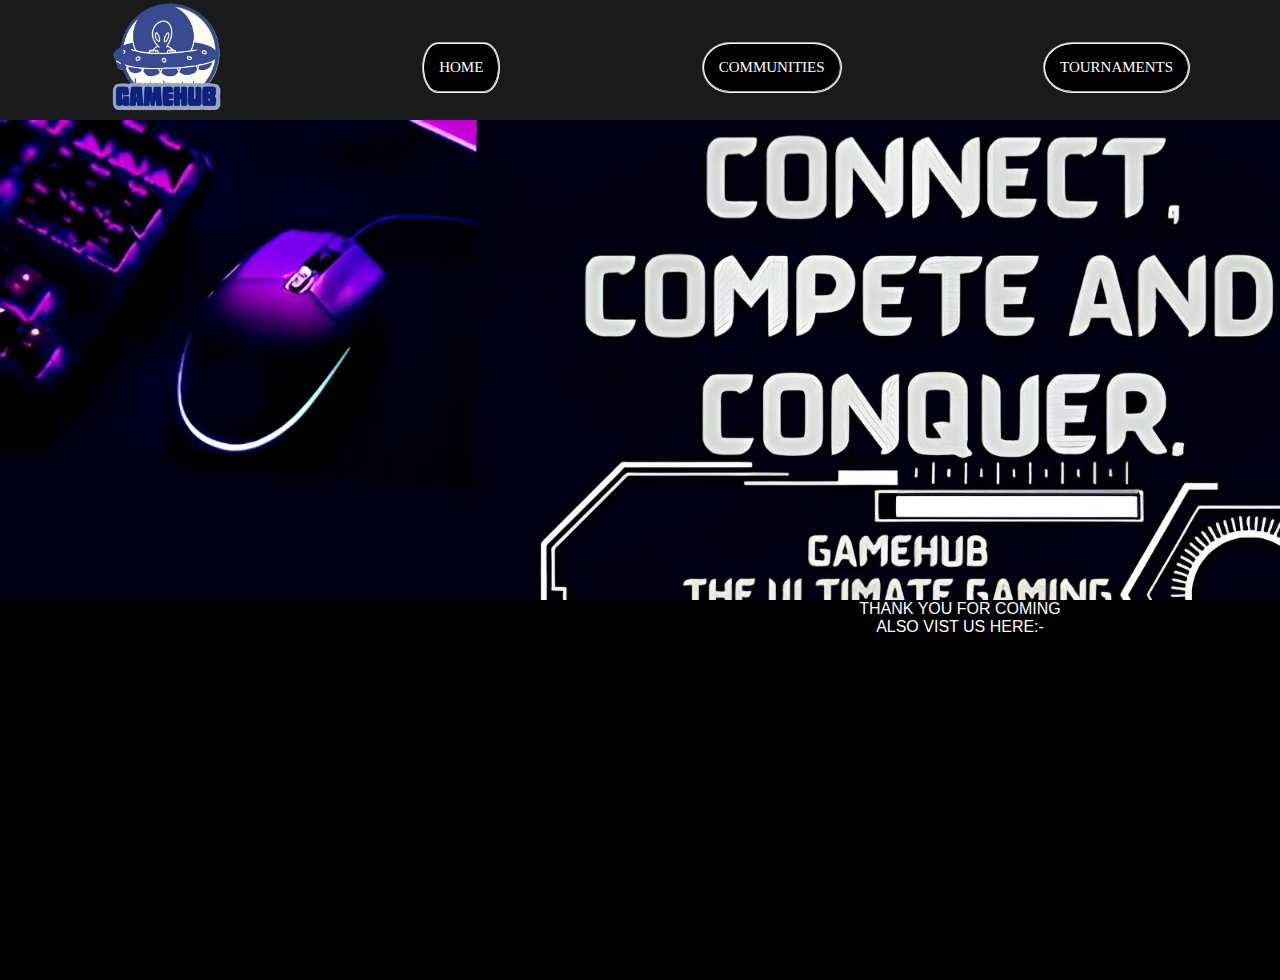
<file: index.html>
<!DOCTYPE html>
<html lang="en">
<head>
    <meta charset="UTF-8">
    <meta name="viewport" content="width=device-width, initial-scale=1.0">
    <title>GH</title>
    <link rel="stylesheet" href="https://cdnjs.cloudflare.com/ajax/libs/font-awesome/6.5.2/css/all.min.css" integrity="sha512-SnH5WK+bZxgPHs44uWIX+LLJAJ9/2PkPKZ5QiAj6Ta86w+fsb2TkcmfRyVX3pBnMFcV7oQPJkl9QevSCWr3W6A==" crossorigin="anonymous" referrerpolicy="no-referrer" />
    <LINK REL="STYLESHEET" HREF="PROJECT.CSS">
</head>
<body>
    <header >
     <div class="navbar">
        
     <div class="navlogo border">
        <div class="logo"></div>
     </div>

     
                               
     
       
    <div id="id">
        <i class="fa-solid fa-house"></i>
       <a href="index.html"><button id="home"> HOME</button></a></div>
       
       <div id="id">
        <i class="fa-solid fa-tower-broadcast"></i>
        <a href="PROJECTC.HTML"><button id="community"> COMMUNITIES</button></a></div>
     
         

        <div id="id">
            <i class="fa-solid fa-user-ninja"></i>
      <a href="tt.html"><button id="TOURNAMENTS">  TOURNAMENTS</button></a></div>
     
      <div id="id">
        <i class="fa-solid fa-envelope-open-text"></i>
               <a href="title.html"><button id="news">  NEWS</button></a></div>

               <div id="id">
                
<i class="fa-solid fa-user-plus"></i>
                       <a href="html.html"><button id="sign"> SIGN UP / LOGIN</button></a></div>
        


                      
                   
                   




                        

                    
    </div>
    


    </header>

    <div class="main"></div>


    <footer ID="TEH">
        <div id="TOP">
        <p >THANK YOU FOR COMING</p>
        
        <P >ALSO VIST US HERE:-</P>

       <A   HREF="https://www.instagram.com/gamehubblr/?hl=en"><i class="fa-brands fa-square-instagram"></i></A>
       <A   href="https://x.com/gamehubyoung"><i class="fa-brands fa-x-twitter"></i></i></A>
        
    </div>

    </footer>
    
</body>
</html>
</file>
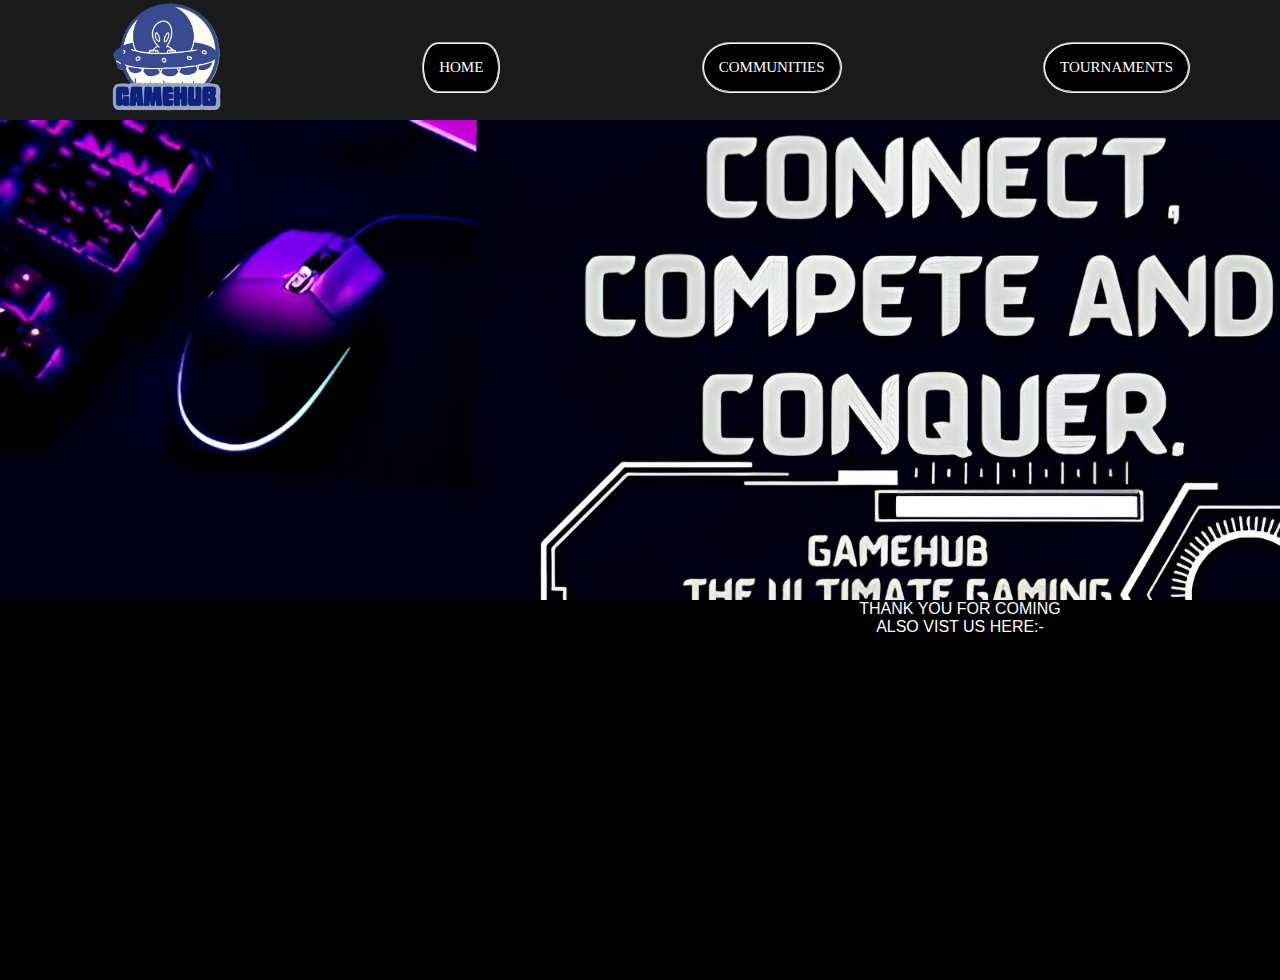
<file: index.HTML>
<!DOCTYPE html>
<html lang="en">
<head>
    <meta charset="UTF-8">
    <meta name="viewport" content="width=device-width, initial-scale=1.0">
    <title>GH</title>
    <link rel="stylesheet" href="https://cdnjs.cloudflare.com/ajax/libs/font-awesome/6.5.2/css/all.min.css" integrity="sha512-SnH5WK+bZxgPHs44uWIX+LLJAJ9/2PkPKZ5QiAj6Ta86w+fsb2TkcmfRyVX3pBnMFcV7oQPJkl9QevSCWr3W6A==" crossorigin="anonymous" referrerpolicy="no-referrer" />
    <LINK REL="STYLESHEET" HREF="PROJECT.CSS">
</head>
<body>
    <header >
     <div class="navbar">
        
     <div class="navlogo border">
        <div class="logo"></div>
     </div>

     
                               
     
       
    <div id="id">
        <i class="fa-solid fa-house"></i>
       <a href="PROJECT.HTML"><button id="home"> HOME</button></a></div>
       
       <div id="id">
        <i class="fa-solid fa-tower-broadcast"></i>
        <a href="PROJECTC.HTML"><button id="community"> COMMUNITIES</button></a></div>
     
         

        <div id="id">
            <i class="fa-solid fa-user-ninja"></i>
      <a href="tt.html"><button id="TOURNAMENTS">  TOURNAMENTS</button></a></div>
     
      <div id="id">
        <i class="fa-solid fa-envelope-open-text"></i>
               <a href="title.html"><button id="news">  NEWS</button></a></div>

               <div id="id">
                
<i class="fa-solid fa-user-plus"></i>
                       <a href="html.html"><button id="sign"> SIGN UP / LOGIN</button></a></div>
        


                      
                   
                   




                        

                    
    </div>
    


    </header>

    <div class="main"></div>


    <footer ID="TEH">
        <div id="TOP">
        <p >THANK YOU FOR COMING</p>
        
        <P >ALSO VIST US HERE:-</P>

       <A   HREF="https://www.instagram.com/gamehubblr/?hl=en"><i class="fa-brands fa-square-instagram"></i></A>
       <A   href="https://x.com/gamehubyoung"><i class="fa-brands fa-x-twitter"></i></i></A>
        
    </div>

    </footer>
    
</body>
</html>
</file>
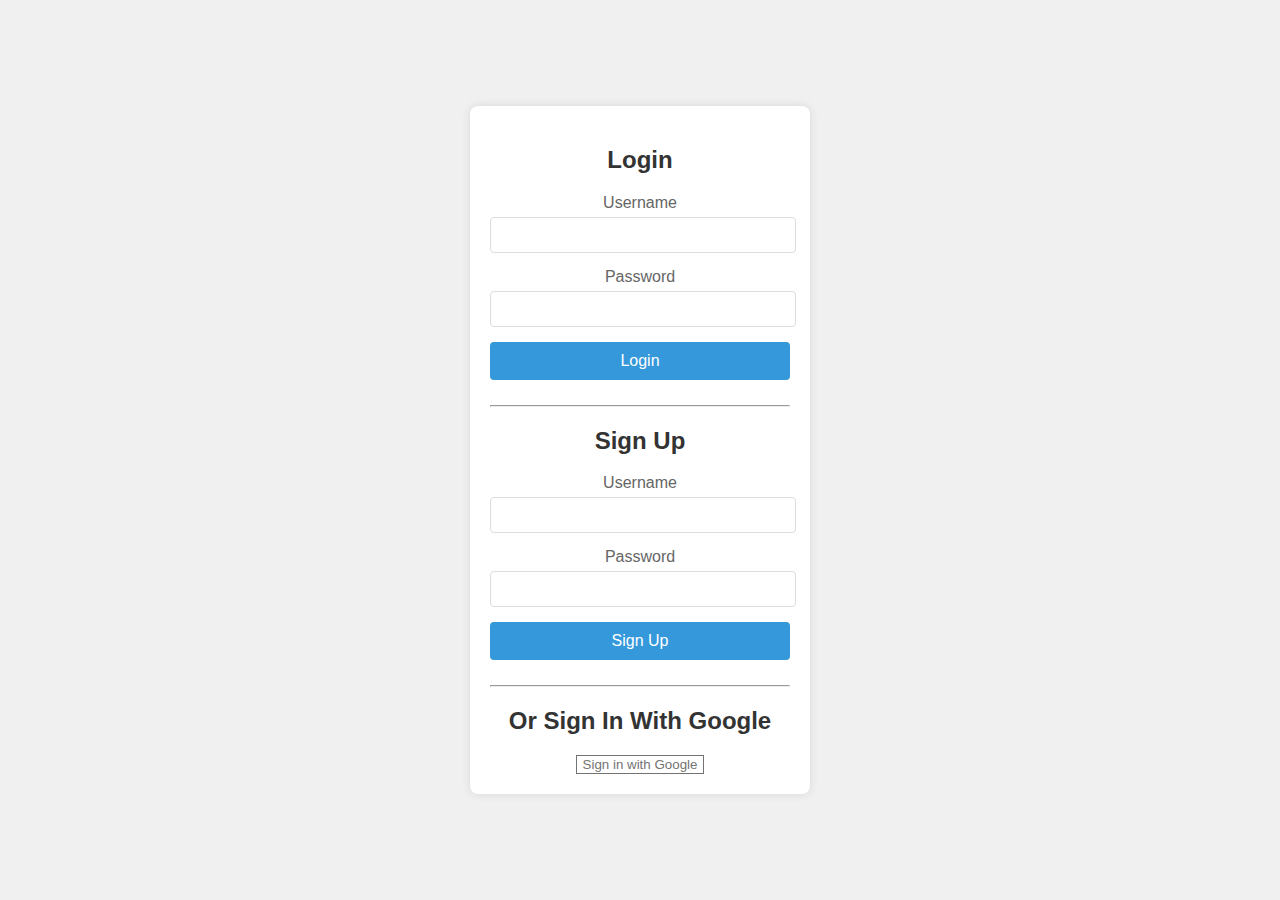
<file: html.html>
<!DOCTYPE html>
<html lang="en">
<head>
    <meta charset="UTF-8">
    <meta name="viewport" content="width=device-width, initial-scale=1.0">
    <title>Login & Signup Page</title>
    <style>
        body {
            font-family: Arial, sans-serif;
            background-color: #f0f0f0;
            display: flex;
            justify-content: center;
            align-items: center;
            height: 100vh;
            margin: 0;
        }
        
        .container {
            background-color: #fff;
            padding: 20px;
            border-radius: 8px;
            box-shadow: 0 0 10px rgba(0,0,0,0.1);
            width: 300px;
            text-align: center;
        }
        
        h2 {
            text-align: center;
            color: #333;
        }
        
        .form-group {
            margin-bottom: 15px;
        }
        
        .form-group label {
            display: block;
            margin-bottom: 5px;
            color: #666;
        }
        
        .form-group input {
            width: calc(100% - 12px);
            padding: 8px;
            font-size: 16px;
            border: 1px solid #ddd;
            border-radius: 4px;
        }
        
        .form-group input:focus {
            outline: none;
            border-color: #3498db;
        }
        
        .form-group button {
            width: 100%;
            padding: 10px;
            background-color: #3498db;
            border: none;
            color: #fff;
            font-size: 16px;
            cursor: pointer;
            border-radius: 4px;
            margin-bottom: 10px;
        }
        
        .form-group button:hover {
            background-color: #2980b9;
        }
        
        .google-btn {
            background-color: #ffffff;
            color: #737373;
            border: 1px solid #737373;
        }
        
        .google-btn:hover {
            border: 1px solid #737373;
            background-color: #f2f2f2;
        }
        
        .google-btn img {
            vertical-align: middle;
            margin-right: 10px;
        }
    </style>
</head>
<body>
    <div class="container">
        <h2>Login</h2>
        <form action="#">
            <div class="form-group">
                <label for="username">Username</label>
                <input type="text" id="username" name="username" required>
            </div>
            <div class="form-group">
                <label for="password">Password</label>
                <input type="password" id="password" name="password" required>
            </div>
            <div class="form-group">
                <button type="submit">Login</button>
            </div>
        </form>
        <hr>
        <h2>Sign Up</h2>
        <form action="#">
            <div class="form-group">
                <label for="newUsername">Username</label>
                <input type="text" id="newUsername" name="newUsername" required>
            </div>
            <div class="form-group">
                <label for="newPassword">Password</label>
                <input type="password" id="newPassword" name="newPassword" required>
            </div>
            <div class="form-group">
                <button type="submit">Sign Up</button>
            </div>
        </form>
        <hr>
        <h2>Or Sign In With Google</h2>
        <button class="google-btn">
            <i class="fa-brands fa-google"></i>
            Sign in with Google
        </button>
    </div>
</body>
</html>
</file>
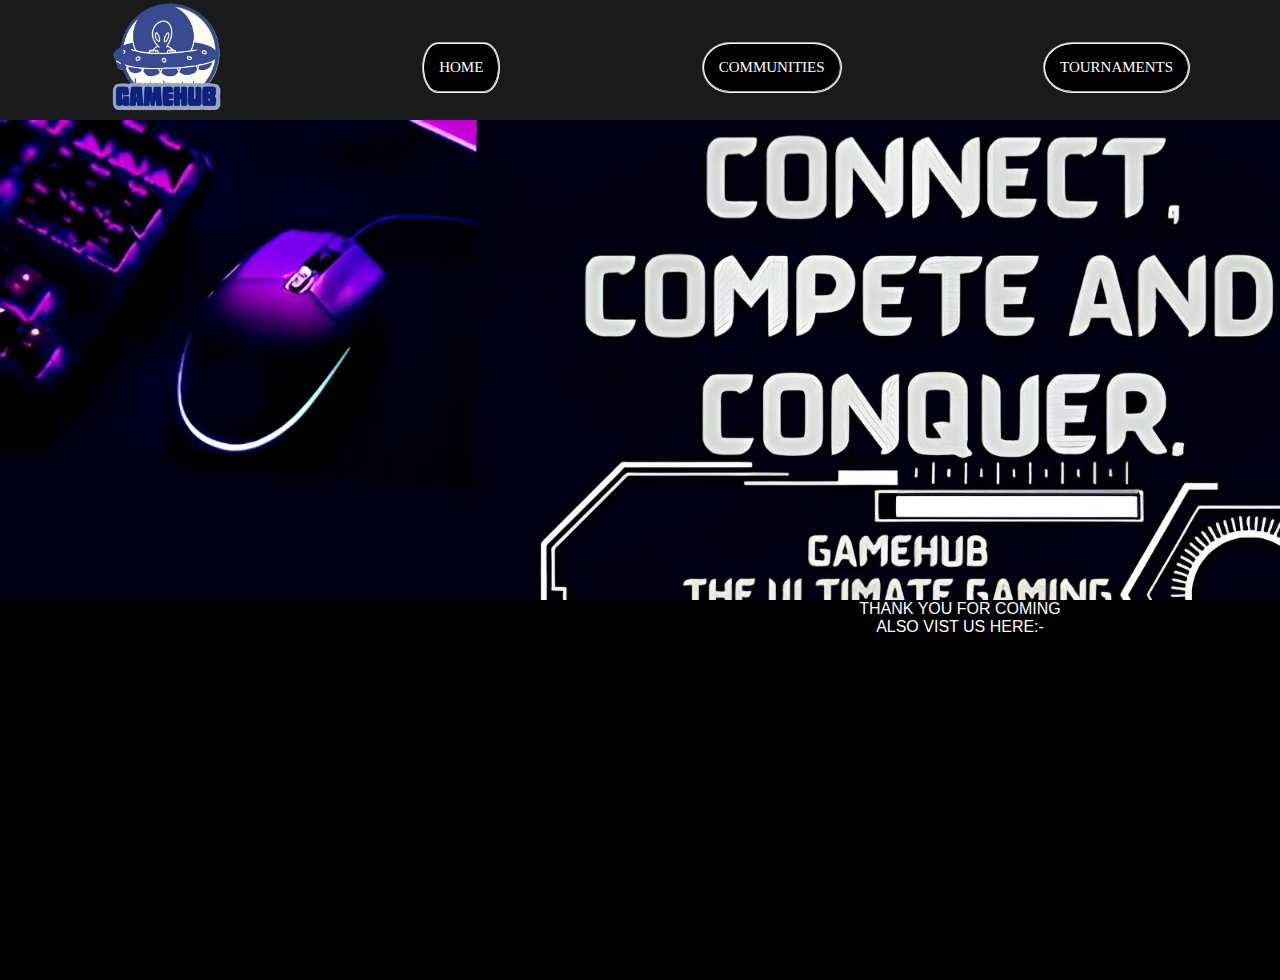
<file: PROJECT.HTML>
<!DOCTYPE html>
<html lang="en">
<head>
    <meta charset="UTF-8">
    <meta name="viewport" content="width=device-width, initial-scale=1.0">
    <title>GH</title>
    <link rel="stylesheet" href="https://cdnjs.cloudflare.com/ajax/libs/font-awesome/6.5.2/css/all.min.css" integrity="sha512-SnH5WK+bZxgPHs44uWIX+LLJAJ9/2PkPKZ5QiAj6Ta86w+fsb2TkcmfRyVX3pBnMFcV7oQPJkl9QevSCWr3W6A==" crossorigin="anonymous" referrerpolicy="no-referrer" />
    <LINK REL="STYLESHEET" HREF="PROJECT.CSS">
</head>
<body>
    <header >
     <div class="navbar">
        
     <div class="navlogo border">
        <div class="logo"></div>
     </div>

     
                               
     
       
    <div id="id">
        <i class="fa-solid fa-house"></i>
       <a href="PROJECT.HTML"><button id="home"> HOME</button></a></div>
       
       <div id="id">
        <i class="fa-solid fa-tower-broadcast"></i>
        <a href="PROJECTC.HTML"><button id="community"> COMMUNITIES</button></a></div>
     
         

        <div id="id">
            <i class="fa-solid fa-user-ninja"></i>
      <a href="tt.html"><button id="TOURNAMENTS">  TOURNAMENTS</button></a></div>
     
      <div id="id">
        <i class="fa-solid fa-envelope-open-text"></i>
               <a href="title.html"><button id="news">  NEWS</button></a></div>

               <div id="id">
                
<i class="fa-solid fa-user-plus"></i>
                       <a href="html.html"><button id="sign"> SIGN UP / LOGIN</button></a></div>
        


                      
                   
                   




                        

                    
    </div>
    


    </header>

    <div class="main"></div>


    <footer ID="TEH">
        <div id="TOP">
        <p >THANK YOU FOR COMING</p>
        
        <P >ALSO VIST US HERE:-</P>

       <A   HREF="https://www.instagram.com/gamehubblr/?hl=en"><i class="fa-brands fa-square-instagram"></i></A>
       <A   href="https://x.com/gamehubyoung"><i class="fa-brands fa-x-twitter"></i></i></A>
        
    </div>

    </footer>
    
</body>
</html>
</file>
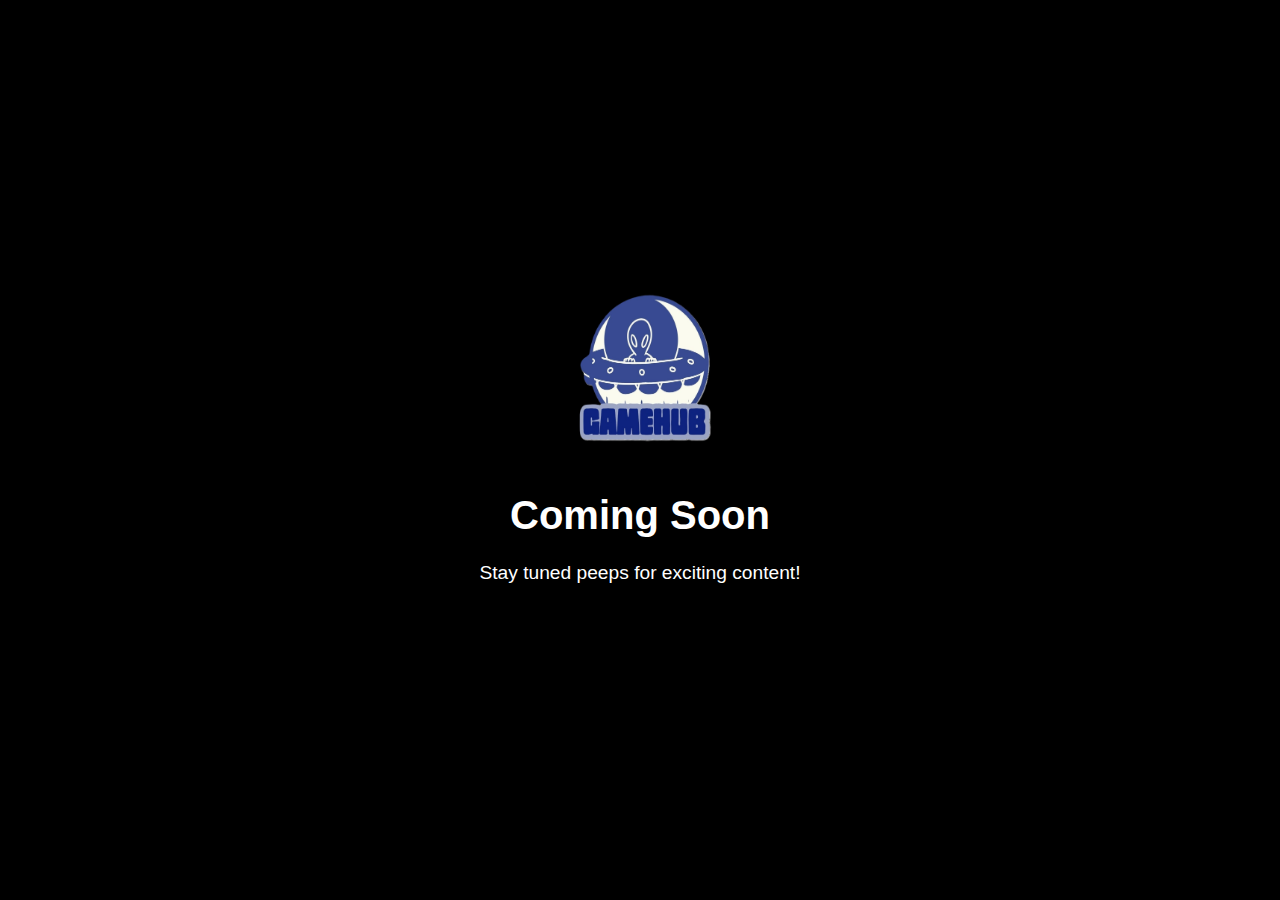
<file: title.html>
<!DOCTYPE html>
<html lang="en">
<head>
<meta charset="UTF-8">
<meta name="viewport" content="width=device-width, initial-scale=1.0">
<title>Coming Soon - Your Website Name</title>
<link rel="stylesheet" href="title.css">
</head>
<body>
  <div class="container">
    <div class="content">
      <img src="logo - Copy.jpeg" alt="Your Logo">
      <h1>Coming Soon</h1>
      <p> Stay tuned peeps for exciting content!</p>
    </div>
  </div>
</body>
</html>
</file>
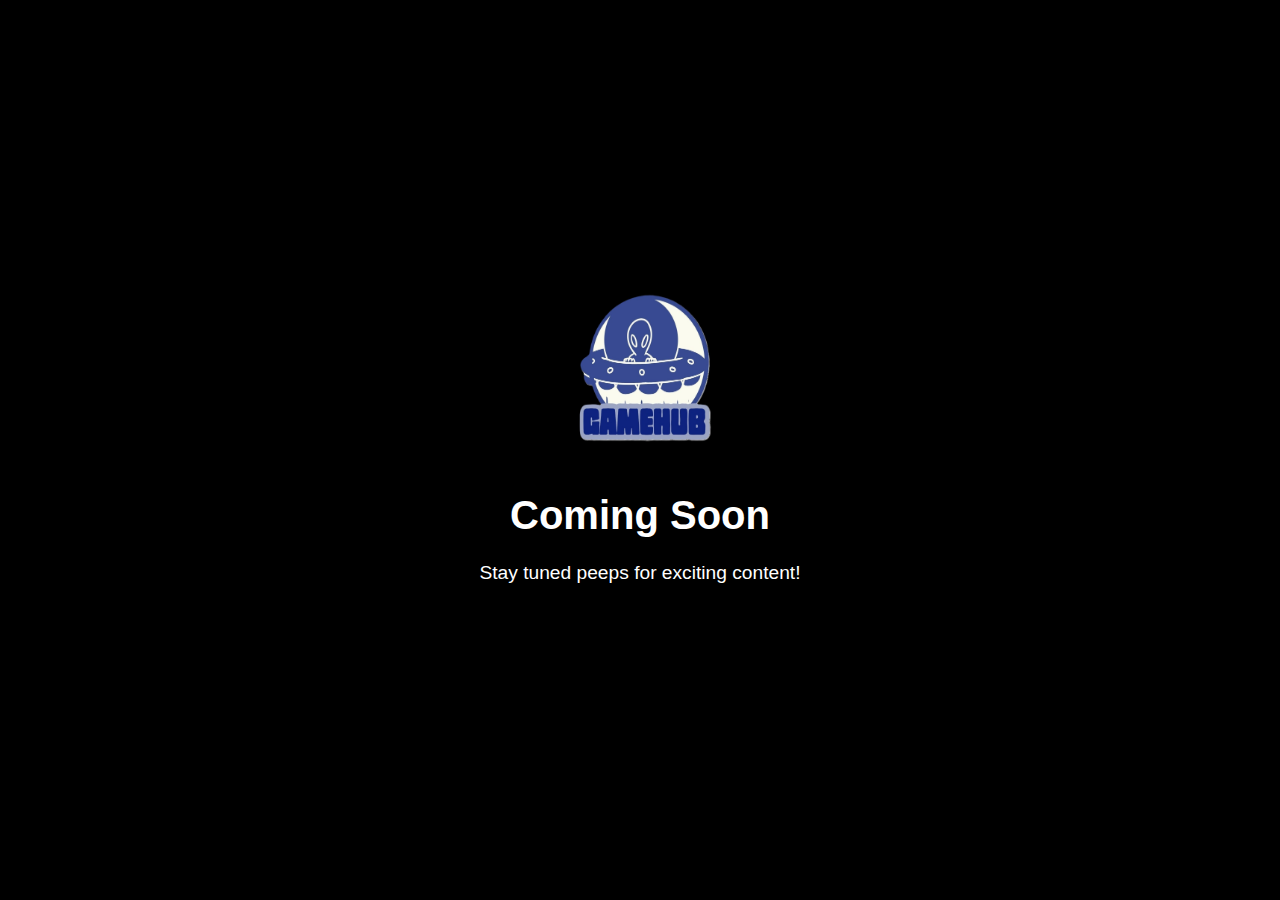
<file: tt.html>
<!DOCTYPE html>
<html lang="en">
<head>
<meta charset="UTF-8">
<meta name="viewport" content="width=device-width, initial-scale=1.0">
<title>Coming Soon - Your Website Name</title>
<link rel="stylesheet" href="tt.css">
</head>
<body>
  <div class="container">
    <div class="content">
      <img src="logo - Copy.jpeg" alt="Your Logo">
      <h1>Coming Soon</h1>
      <p> Stay tuned peeps for exciting content!</p>
    </div>
  </div>
</body>
</html>
</file>
<file: PROJECT.CSS>
*{
    margin: 0;
    font-family: Arial;
     border: BORDER-BOX;
}

.navbar{
    height: 120px;
    background-color: #1a1a1a;
    color: azure;
    display: flex;
    justify-content:space-around;
width: 1920px;
  
 
    
}
.navlogo
{
    height: 110px;
    width: 120px;
}
.logo
{
    background-image: url(logo.jpeg);
    background-size: cover;
    height: 110px;
    width: 100%;
}


.border
{
    border: 2px solid transparent;
}
/* .border:hover
{
    border: 1.5px solid white;
} */
#id
{
    display: inline;
}
#home
{
    background-color: black;
    color: white;
    margin-top: 40px;
    font-size: 15px;
    border-width: 2px;
    border-style:groove;
    border-color: white;
    border-radius:20% 20% 20% 20% / 50% 50% 50% 50% ;
    padding: 15px;
    font-family: Cambria, Cochin, Georgia, Times, 'Times New Roman', serif;
}
#community
{
    background-color: black;
    color: white;
    margin-top: 40px;
    font-size: 15px;
    border-width:2px;
    border-style:groove;
    border-color: white;
    border-radius: 20% 20% 20% 20% / 50% 50% 50% 50% ;
    padding: 15px;
    font-family: Cambria, Cochin, Georgia, Times, 'Times New Roman', serif;
    
}
#TOURNAMENTS
{
    background-color: black;
    color:white;
    margin-top: 40px;
    font-size: 15px;
    border-width: 2px;
    border-style:groove;
    border-color:white;
    border-radius: 20% 20% 20% 20% / 50% 50% 50% 50% ;
    padding: 15px;
    font-family: Cambria, Cochin, Georgia, Times, 'Times New Roman', serif;
   
}
#news
{
    background-color: black;
    color:white;
    margin-top: 40px;
    font-size: 15px;
    border-width: 2px;
    border-style:groove;
    border-color: white;
    border-radius: 20% 20% 20% 20% / 50% 50% 50% 50%  ;
    padding: 15px;
    font-family: Cambria, Cochin, Georgia, Times, 'Times New Roman', serif;
   
}
#sign
{
    background-color: black;
    color: white;
    margin-top: 40px;
    font-size: 15px;
    border-width: 2px;
    border-style:groove;
    border-color: white;
    border-radius:20% 20% 20% 20% / 50% 50% 50% 50% ;
    padding: 15px;
    font-family: Cambria, Cochin, Georgia, Times, 'Times New Roman', serif;
    
}
.main
{
    background-image: url(gallery\ \(1\).jpg);
    height: 480px;
    width: 1920px;
    background-size: cover;
}
#id
{
    border: 2px solid transparent; 
    
}
/* /* #id:hover
{
    border: 1px solid white;
    padding-top: 5px; }*/

#TEH 
{
    text-align: center;
    HEIGHT: 380px;
    WIDTH:1920px;
    background-color:black;
    color: white;
   
}
#TOP
{
    margin-bottom: 40px;
 HEIGHT: 100px;
    WIDTH:1920px;
}
#home:hover
{
    background-color: white;
    color: black;
    font-family: 'Gill Sans', 'Gill Sans MT', Calibri, 'Trebuchet MS', sans-serif;

}
#community:hover
{
    background-color: white;
    color: black;
    font-family: 'Gill Sans', 'Gill Sans MT', Calibri, 'Trebuchet MS', sans-serif;

}
#TOURNAMENTS:hover
{
    background-color: white;
    color: black;
    font-family: 'Gill Sans', 'Gill Sans MT', Calibri, 'Trebuchet MS', sans-serif;

}
#news:hover
{
    background-color: white;
    color: black;
    font-family: 'Gill Sans', 'Gill Sans MT', Calibri, 'Trebuchet MS', sans-serif;

}
#sign:hover
{
    background-color: white;
    color: black;
    font-family: 'Gill Sans', 'Gill Sans MT', Calibri, 'Trebuchet MS', sans-serif;

}
</file>
<file: title.css>
body {
    font-family: 'Helvetica Neue', Helvetica, Arial, sans-serif;
    background-color: #000;
    color: #fff;
    display: flex;
    justify-content: center;
    align-items: center;
    height: 100vh;
    margin: 0;
  }
  
  .container {
    text-align: center;
  }
  
  .content {
    max-width: 400px;
    margin: 0 auto;
    padding: 20px;
    background-color: rgba(0, 0, 0, 0.8);
    border-radius: 8px;
    box-shadow: 0 4px 8px rgba(0, 0, 0, 0.4);
  }
  
  img {
    width: 150px;
    height:150px;
    margin-bottom: 20px;
  }
  
  h1 {
    font-size: 2.5rem;
    margin-bottom: 10px;
  }
  
  p {
    font-size: 1.2rem;
    line-height: 1.6;
  }
  
  @media (max-width: 600px) {
    .content {
      padding: 10px;
    }
  }
</file>
<file: tt.css>
body {
    font-family: 'Helvetica Neue', Helvetica, Arial, sans-serif;
    background-color: #000;
    color: #fff;
    display: flex;
    justify-content: center;
    align-items: center;
    height: 100vh;
    margin: 0;
  }
  
  .container {
    text-align: center;
  }
  
  .content {
    max-width: 400px;
    margin: 0 auto;
    padding: 20px;
    background-color: rgba(0, 0, 0, 0.8);
    border-radius: 8px;
    box-shadow: 0 4px 8px rgba(0, 0, 0, 0.4);
  }
  
  img {
    width: 150px;
    height:150px;
    margin-bottom: 20px;
  }
  
  h1 {
    font-size: 2.5rem;
    margin-bottom: 10px;
  }
  
  p {
    font-size: 1.2rem;
    line-height: 1.6;
  }
  
  @media (max-width: 600px) {
    .content {
      padding: 10px;
    }
  }
</file>
